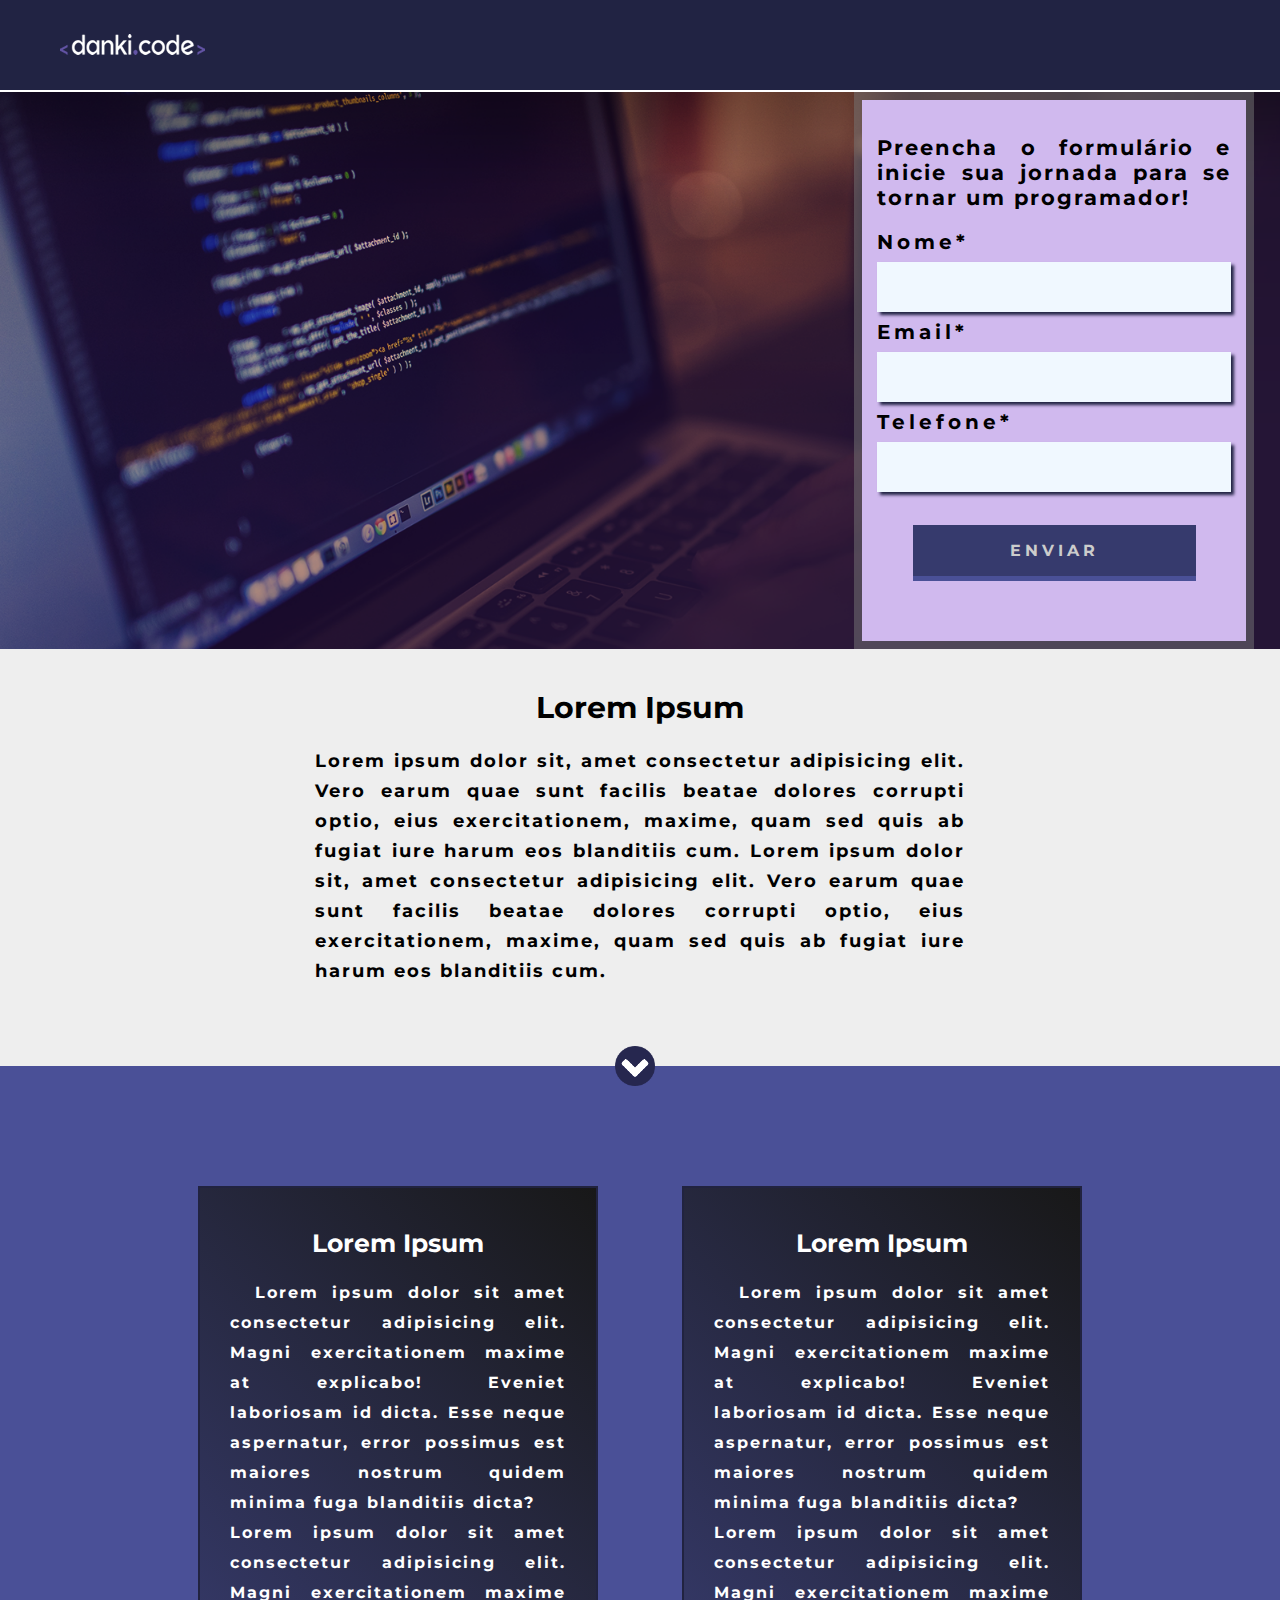
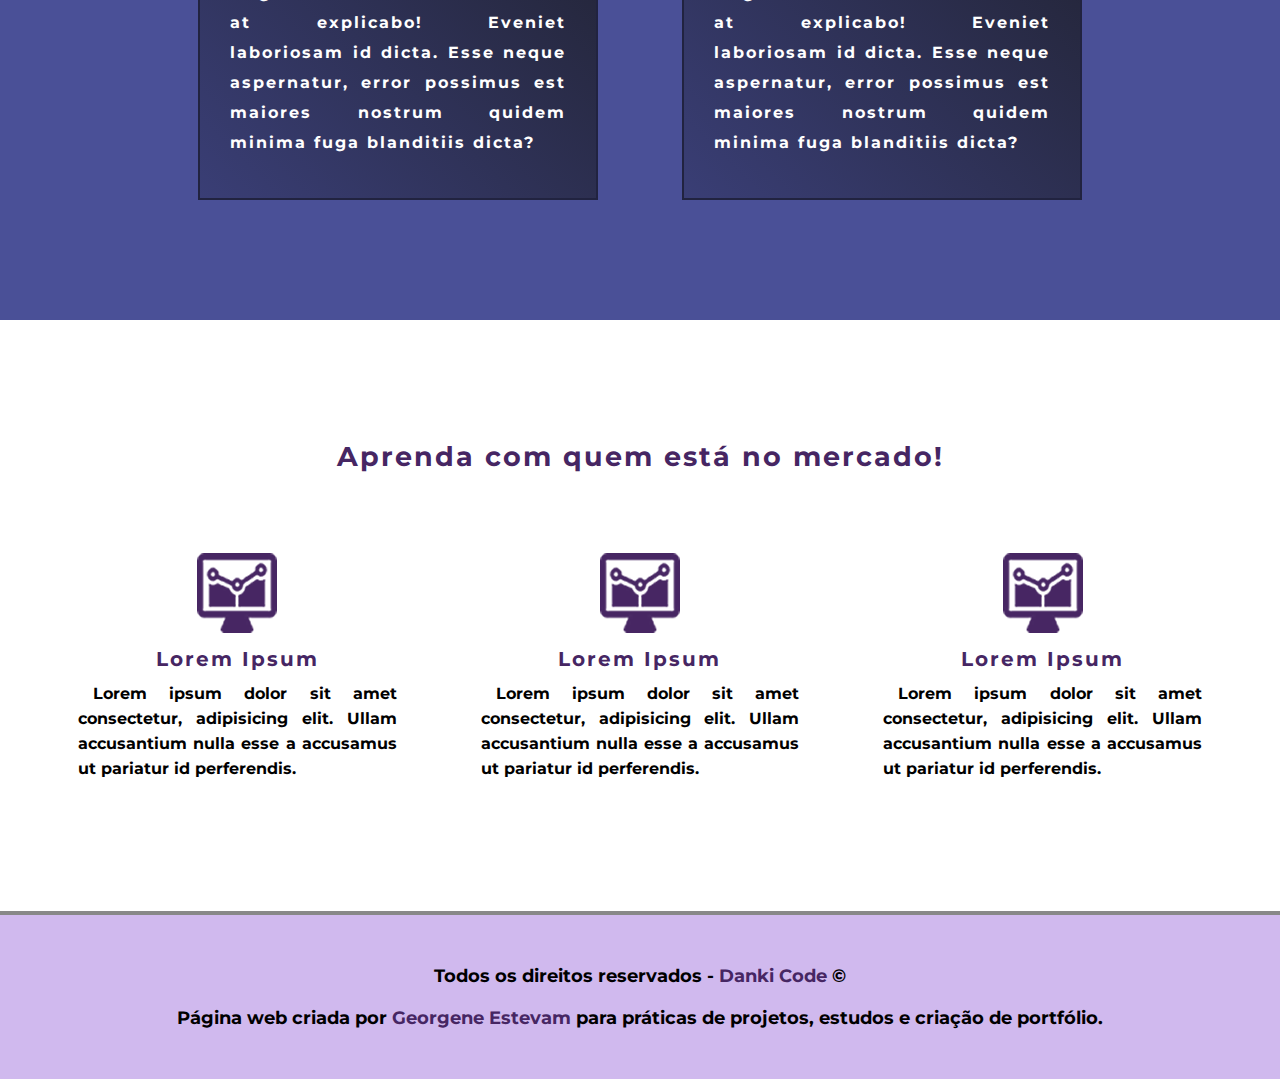
<file: index.html>
<!DOCTYPE html>
<html lang="pt-br">
<head>
    <meta charset="UTF-8">
    <meta http-equiv="X-UA-Compatible" content="IE=edge">
    <meta name="viewport" content="width=device-width, initial-scale=1.0">
    <!--Link css-->
    <link rel="stylesheet" href="./assets/css/style.css">
    <!--link css para dispositivos móveis-->
    <link rel="stylesheet" href="./assets/css/responsive.css">
    <link rel="shortcut icon" href="./assets/images/tag-title.png" type="image/x-icon">
    <meta name="author" content="Georgene Estevam">
    <title>Curso Danki Code || Portfólio prático by Georgene Estevam</title>
</head>

<body>
    <!--Início do menú-->    
    <header class="header">
        <div class="center">
            <a href="https://cursos.dankicode.com" target="_blank">
                <img src="./assets/images/logo.png" alt="Logo Danki Code" class="logo-site" title="Danki Code">
            </a>
        </div><!--.center-->
    </header><!--.header-->
    <!--Fim do menú-->

    <!--Início do banner-->
    <div class="container-banner">
        <div class="center">
            <div class="caixa-formulario">
                <h2>Preencha o formulário e inicie sua jornada para se tornar um programador!</h2>

                <form action="">
                    <!--Campo de nome-->
                    <label for="">Nome*</label><br>
                    <input type="text" name="" id="" required><br>

                    <!--Campo de email-->
                    <label for="">Email*</label><br>
                    <input type="email" name="" id="" required><br>

                    <!--Campo de telefone-->
                    <label for="">Telefone*</label><br>
                    <input type="tel" name="" id="" required><br>

                    <!--Botão-->
                    <div class="botao">
                        <button type="submit">Enviar</button>
                    </div><!--.botao-->
                </form>
            </div><!--.caixa-formulario-->

            <div class="formulario-export">
                <a href="./formulario.html">Inscreva-se!</a>
            </div><!--.formulario-export-->
        </div><!--.center-->

        <div class="both"></div>

    </div><!--.container-banner-->
    <!--Fim do banner-->

    <div class="container-1">
        <div class="center">
            <h2>Lorem Ipsum</h2>
            <p>Lorem ipsum dolor sit, amet consectetur adipisicing elit. Vero earum quae sunt facilis beatae dolores corrupti optio, eius exercitationem, maxime, quam sed quis ab fugiat iure harum eos blanditiis cum. Lorem ipsum dolor sit, amet consectetur adipisicing elit. Vero earum quae sunt facilis beatae dolores corrupti optio, eius exercitationem, maxime, quam sed quis ab fugiat iure harum eos blanditiis cum.</p>
        </div><!--.center-->

        <div class="arrow">
            <!--Imagem da seta ao meio-->
        </div>
    </div><!--.container-1-->

    <div class="container-2">
        <div class="center">
            <div class="bloco">
                <h3>Lorem Ipsum</h3>
                <p>Lorem ipsum dolor sit amet consectetur adipisicing elit. Magni exercitationem maxime at explicabo! Eveniet laboriosam id dicta. Esse neque aspernatur, error possimus est maiores nostrum quidem minima fuga blanditiis dicta?<br> 
                    Lorem ipsum dolor sit amet consectetur adipisicing elit. Magni exercitationem maxime at explicabo! Eveniet laboriosam id dicta. Esse neque aspernatur, error possimus est maiores nostrum quidem minima fuga blanditiis dicta?</p>
            </div><!--.bloco-->

            <div class="bloco">
                <h3>Lorem Ipsum</h3>
                <p>Lorem ipsum dolor sit amet consectetur adipisicing elit. Magni exercitationem maxime at explicabo! Eveniet laboriosam id dicta. Esse neque aspernatur, error possimus est maiores nostrum quidem minima fuga blanditiis dicta?<br> 
                    Lorem ipsum dolor sit amet consectetur adipisicing elit. Magni exercitationem maxime at explicabo! Eveniet laboriosam id dicta. Esse neque aspernatur, error possimus est maiores nostrum quidem minima fuga blanditiis dicta?</p>
            </div><!--.bloco-->
        </div><!--.center-->
    </div><!--.container-2-->

    <div class="section-1">
        <div class="center">
            <h2>Aprenda com quem está no mercado!</h2>

            <div class="container-section">

                <div class="container-single">
                    <div><img src="./assets/images/icon.png" alt=""></div>
                    <h2>Lorem Ipsum</h2>
                    <p>Lorem ipsum dolor sit amet consectetur, adipisicing elit. Ullam accusantium nulla esse a accusamus ut pariatur id perferendis.</p>
                </div><!--.container-single-->

                <div class="container-single">
                    <div><img src="./assets/images/icon.png" alt=""></div>
                    <h2>Lorem Ipsum</h2>
                    <p>Lorem ipsum dolor sit amet consectetur, adipisicing elit. Ullam accusantium nulla esse a accusamus ut pariatur id perferendis.</p>
                </div><!--.container-single-->

                <div class="container-single">
                    <div><img src="./assets/images/icon.png" alt=""></div>
                    <h2>Lorem Ipsum</h2>
                    <p>Lorem ipsum dolor sit amet consectetur, adipisicing elit. Ullam accusantium nulla esse a accusamus ut pariatur id perferendis.</p>
                </div><!--.container-single-->
            </div><!--.container-section-->
        </div><!--.center-->
    </div><!--.section-1-->

    <!--Footer-->
    <footer>
        <p>Todos os direitos reservados - <a href="https://cursos.dankicode.com" target="_blank">Danki Code</a> &COPY;</p>

        <p>Página web criada por <a href="https://www.linkedin.com/in/georgene-estevam-0719a1134/" target="_blank">Georgene Estevam</a> para práticas de projetos, estudos e criação de portfólio.</p>
    </footer>
</body>
</html>
</file>
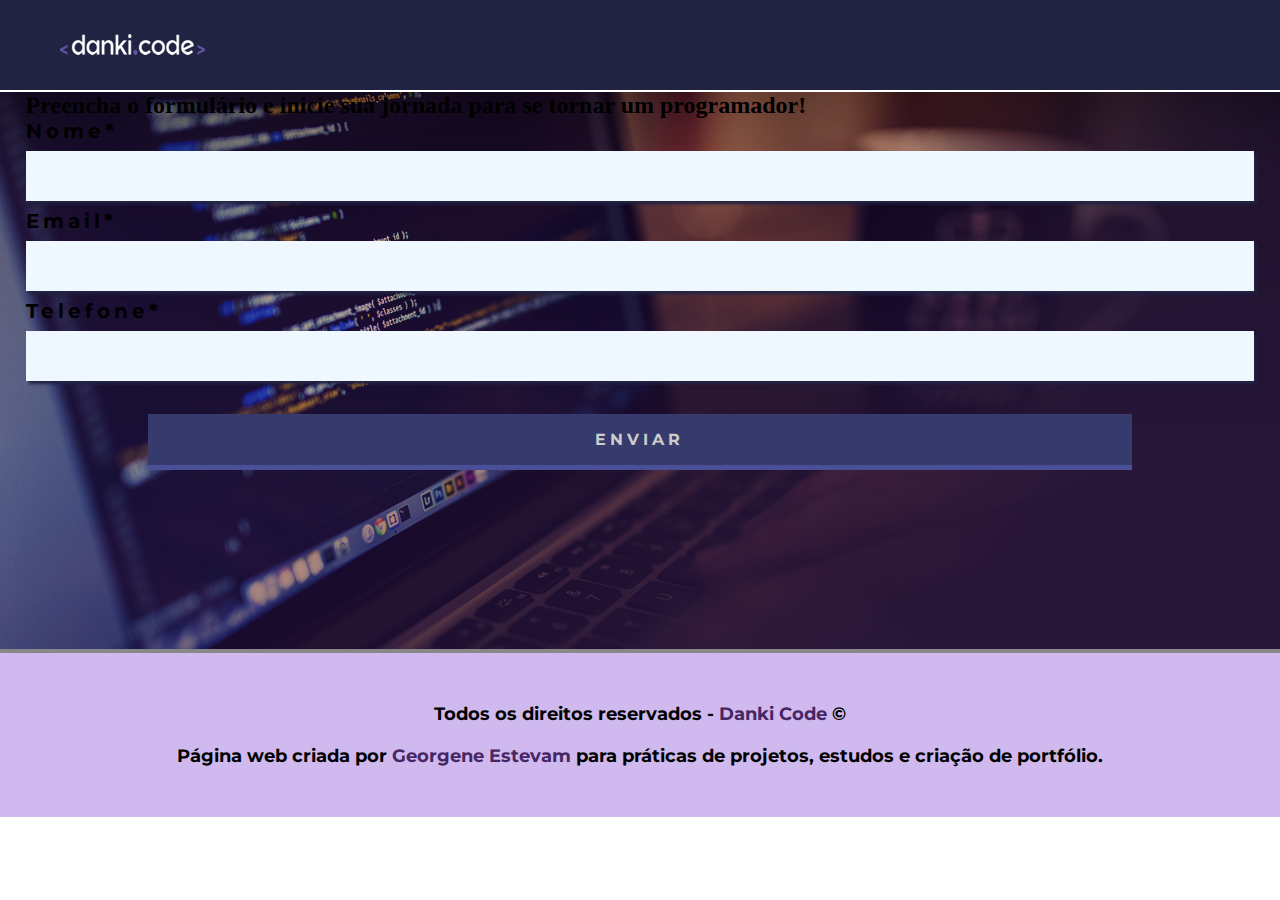
<file: formulario.html>
<!DOCTYPE html>
<html lang="pt-br">
<head>
    <meta charset="UTF-8">
    <meta http-equiv="X-UA-Compatible" content="IE=edge">
    <meta name="viewport" content="width=device-width, initial-scale=1.0">
    <!--Link css-->
    <link rel="stylesheet" href="./assets/css/style.css">
    <!--link css para dispositivos móveis-->
    <link rel="stylesheet" href="./assets/css/responsive.css">
    <link rel="shortcut icon" href="./assets/images/tag-title.png" type="image/x-icon">
    <meta name="author" content="Georgene Estevam">
    <title>Formulário de inscrição</title>
</head>

<body>

    <!--Início do menú-->    
    <header class="header">
        <div class="center">
            <a href="https://cursos.dankicode.com" target="_blank">
                <img src="./assets/images/logo.png" alt="Logo Danki Code" class="logo-site" title="Danki Code">
            </a>
        </div><!--.center-->
    </header><!--.header-->
    <!--Fim do menú-->

    <div class="center">
        <div class="container-banner">
            <div class="box-form">
                <div class="formulario">
                    <h2>Preencha o formulário e inicie sua jornada para se tornar um programador!</h2>
        
                    <form action="">
                        <!--Campo de nome-->
                        <label for="">Nome*</label><br>
                        <input type="text" name="" id="" required><br>
        
                        <!--Campo de email-->
                        <label for="">Email*</label><br>
                        <input type="email" name="" id="" required><br>
        
                        <!--Campo de telefone-->
                        <label for="">Telefone*</label><br>
                        <input type="tel" name="" id="" required><br>
        
                        <!--Botão-->
                        <div class="botao">
                            <button type="submit">Enviar</button>
                        </div><!--.botao-->
                    </form>
                </div><!--.caixa-formulario-->
            </div><!--.box-form-->
        </div>
    </div><!--.center--> 

    <!--Footer-->
    <footer>
        <p>Todos os direitos reservados - <a href="https://cursos.dankicode.com" target="_blank">Danki Code</a> &COPY;</p>

        <p>Página web criada por <a href="https://www.linkedin.com/in/georgene-estevam-0719a1134/" target="_blank">Georgene Estevam</a> para práticas de projetos, estudos e criação de portfólio.</p>
    </footer>
</body>
</html>
</file>
<file: assets/css/responsive.css>
@charset 'UTF-8';

@media screen and (max-width: 1024px ) {
    .header {
        width: 100%;
    }

    .container-banner {
        height: auto;
        width: 100%;
        padding: 0px 2%;
    }

    form label {
        font-family: 'Montserrat', sans-serif;
        font-size: 20px;
        font-weight: bold;
        letter-spacing: 4px;
    }
    
    form input {
        width: 100%;
        height: 50px;
        font-size: 18px;
        padding: 6px;
        margin: 8px 0px;
        background-color: aliceblue;
        border: 0;
        box-shadow: 3px 3px 3px #212343;
        font-family: 'Montserrat', sans-serif;
        font-weight: bold;
    }

    button[type=submit] {
        width: 280px;
        height: 56px;
        background-color: #363A6D;
        border-top: 0;
        border-left: 0;
        border-right: 0;
        border-bottom: 5px solid #4A5097;
        color: #CCC;
        text-transform: uppercase;
        font-size: 16px;
        font-family: 'Montserrat', sans-serif;
        letter-spacing: 4px;
        cursor: pointer;
        margin: 13px 0px;
        font-weight: bold;
        /*box-shadow: 4px 4px 0px #212343;*/
        margin-top: 25px;
    }

    .both {
        clear: both;
    }

    @media screen and (max-width: 600px) {

        .caixa-formulario {
            display: none;
        }

        .formulario-export {
            display: block;
            height: 600px;
            text-align: center;
            padding-top: 480px;
            padding-bottom: 30px;
        }

        .formulario-export a {
            font-size: 23px;
            font-family: 'Montserrat', sans-serif;
            letter-spacing: 4px;
            color: aliceblue;
            text-decoration: none;
        }

        .box-form {
            display: flex;
            justify-content: center;
            align-items: center;
            padding: 15% 7%;
        }

        .formulario {
            width: 100%;
            max-width: 400px;
            height: 100%;
            background-color: rgb(208, 185, 238);
            border: 8px solid rgba(120, 120, 120, 0.5);
            background-clip: padding-box;
            padding: 15px;
        }

        .formulario h2 {
            font-size: 21px;
            font-family: 'Montserrat', sans-serif;
            margin: 20px 0px;
            letter-spacing: 2px;
            text-align: justify;
        }

        .container-single {
            display: block;
            width: 100%;
        }

        .container-single p {
            margin: 0px 50px;
        }
    }
}
</file>
<file: assets/css/style.css>
@charset 'UTF-8';

@import url('https://fonts.googleapis.com/css2?family=Montserrat:wght@300&display=swap');

/*background-color: rgba(33, 35, 67, 0.7);*/


* { /* Resetando as configurações globais dos navegadores web*/
    margin: 0;
    padding: 0;
    box-sizing: border-box;
}

html, body {
    height: 100%;
}

.center {
    max-width: 1280px;
    width: 100%;
    margin: 0 auto;
}

.header {
    padding: 0px 2%;
    width: 100%;
    height: 90px;
    background-color: #212343;
    margin-bottom: 2px;
}

.logo-site {
    margin: 34px;
}

.container-banner {
    width: 100%;
    padding: 0px 2%;
    height: 557px;
    background-image: url('../images/header_bg.png');
    background-repeat: no-repeat;
    background-size: cover;
    background-position: center;
}

.container-banner .center {
    height: 100%;
}

div.caixa-formulario {
    width: 400px;
    height: 100%;
    background-color: rgb(208, 185, 238);
    float: right;
    border: 8px solid rgba(120, 120, 120, 0.5);
    background-clip: padding-box;
    padding: 15px;
}

div.caixa-formulario h2 {
    font-size: 21px;
    font-family: 'Montserrat', sans-serif;
    margin: 20px 0px;
    letter-spacing: 2px;
    text-align: justify;
}

form label{
    font-family: 'Montserrat', sans-serif;
    font-size: 20px;
    font-weight: bold;
    letter-spacing: 4px;
}

form input {
    width: 100%;
    height: 50px;
    font-size: 18px;
    padding: 6px;
    margin: 8px 0px;
    background-color: aliceblue;
    border: 0;
    box-shadow: 3px 3px 3px #212343;
    font-family: 'Montserrat', sans-serif;
    font-weight: bold;
}

form input:focus {
    background-color: #363A6D;
    color: #FFF;
}

div.botao {
    text-align: center;
}

button[type=submit] {
    width: 100%;
    max-width: 80%;
    height: 56px;
    background-color: #363A6D;
    border-top: 0;
    border-left: 0;
    border-right: 0;
    border-bottom: 5px solid #4A5097;
    color: #CCC;
    text-transform: uppercase;
    font-size: 16px;
    font-family: 'Montserrat', sans-serif;
    letter-spacing: 4px;
    cursor: pointer;
    margin: 13px 0px;
    font-weight: bold;
    /*box-shadow: 4px 4px 0px #212343;*/
    margin-top: 25px;
}

button[type=submit]:hover {
    background-color: #212340;
}

.formulario-export {
    display: none;
}

.container-1 {
    /*background-color: rgba(33, 35, 67, 0.7);*/
    padding: 40px 2%;
    background-color: #EEEEEE;
    text-align: center;

}

.container-1 h2 {
    font-size: 25px;
    margin-bottom: 20px;
    font-family: 'Montserrat', sans-serif;
    font-size: 30px;
}

.container-1 p {
    width: 80%;
    max-width: 650px;
    display: inline-block;
    text-align: justify;
    font-size: 18px;
    font-weight: bold;
    letter-spacing: 2px;
    font-family: 'Montserrat', sans-serif;
    color: #000;
    line-height: 30px;
}

div.arrow {
    width: 40px;
    height: 40px;
    position: relative;
    background-image: url('../images/arrow.png');
    background-size: 100% 100%;
    top: 60px;
    left: 48%;
    /*left: 50%;
    margin-left: -20px;*/
}

.container-2 {
    background-color: #4A5097;
    text-align: center;
    padding: 40px 2%;
}

.bloco {
    max-width: 80%;
    width: 400px;
    height: auto;
    border: 2px solid #212340;
    padding: 40px 30px;
    margin: 80px 40px;
    text-align: justify;
    display: inline-block;
    /*background-color: rgba(33, 35, 67, 0.7);*/
    background-image: linear-gradient(45deg, rgba(33, 35, 67, 0.4), #181818);
    color: #FFF;
}

.bloco h3 {
    font-size: 25px;
    text-align: center;
    font-family: 'Montserrat', sans-serif;
} 

.bloco p {
    font-size: 16px;
    font-family: 'Montserrat', sans-serif;
    margin-top: 20px;
    line-height: 30px;
    text-indent: 25px;
    font-weight: bold;
    letter-spacing: 2px;
}

.section-1 {
    padding: 40px 2%;
}

.section-1 h2 {
    font-size: 20pt;
    letter-spacing: 2px;
    margin-top: 80px;
    font-family: 'Montserrat', sans-serif;
    text-align: center;
    color: #462663;
}

.container-section {
    text-align: center;
}

.container-single {
    /*float: left;*/
    display: inline-block;
    width: 30%;
    margin: 80px 15px;
}

.container-single h2 {
    font-size: 20px;
    margin-top: 10px;
}

.container-single p {
    font-family: 'Montserrat', sans-serif;
    text-align: justify;
    padding: 10px 25px;
    font-size: 16px;
    color: #000;
    font-weight: bold;
    text-indent: 15px;
    line-height: 25px;
}

footer {
    border-top: 4px solid #888888;
    padding: 40px 2%;
    background-color: rgb(208, 185, 238);
}

footer p {
    text-align: center;
    font-family: 'Montserrat', sans-serif;
    color: #000;
    font-size: 18px;
    padding: 10px;
    font-weight: bold;
}

footer p a {
    text-decoration: none;
    color: #462663;
}

footer p a:hover {
    color: #FF0043;
    text-decoration: underline;
}

/*Barra de rolagem personalizada*/
::-webkit-scrollbar {
    width: 8px;
}

::-webkit-scrollbar-track {
    /*background-color: #FF0043;*/
    background-color: rgb(208, 185, 238);
}

::-webkit-scrollbar-thumb {
    background-color: #212340;
}
</file>
